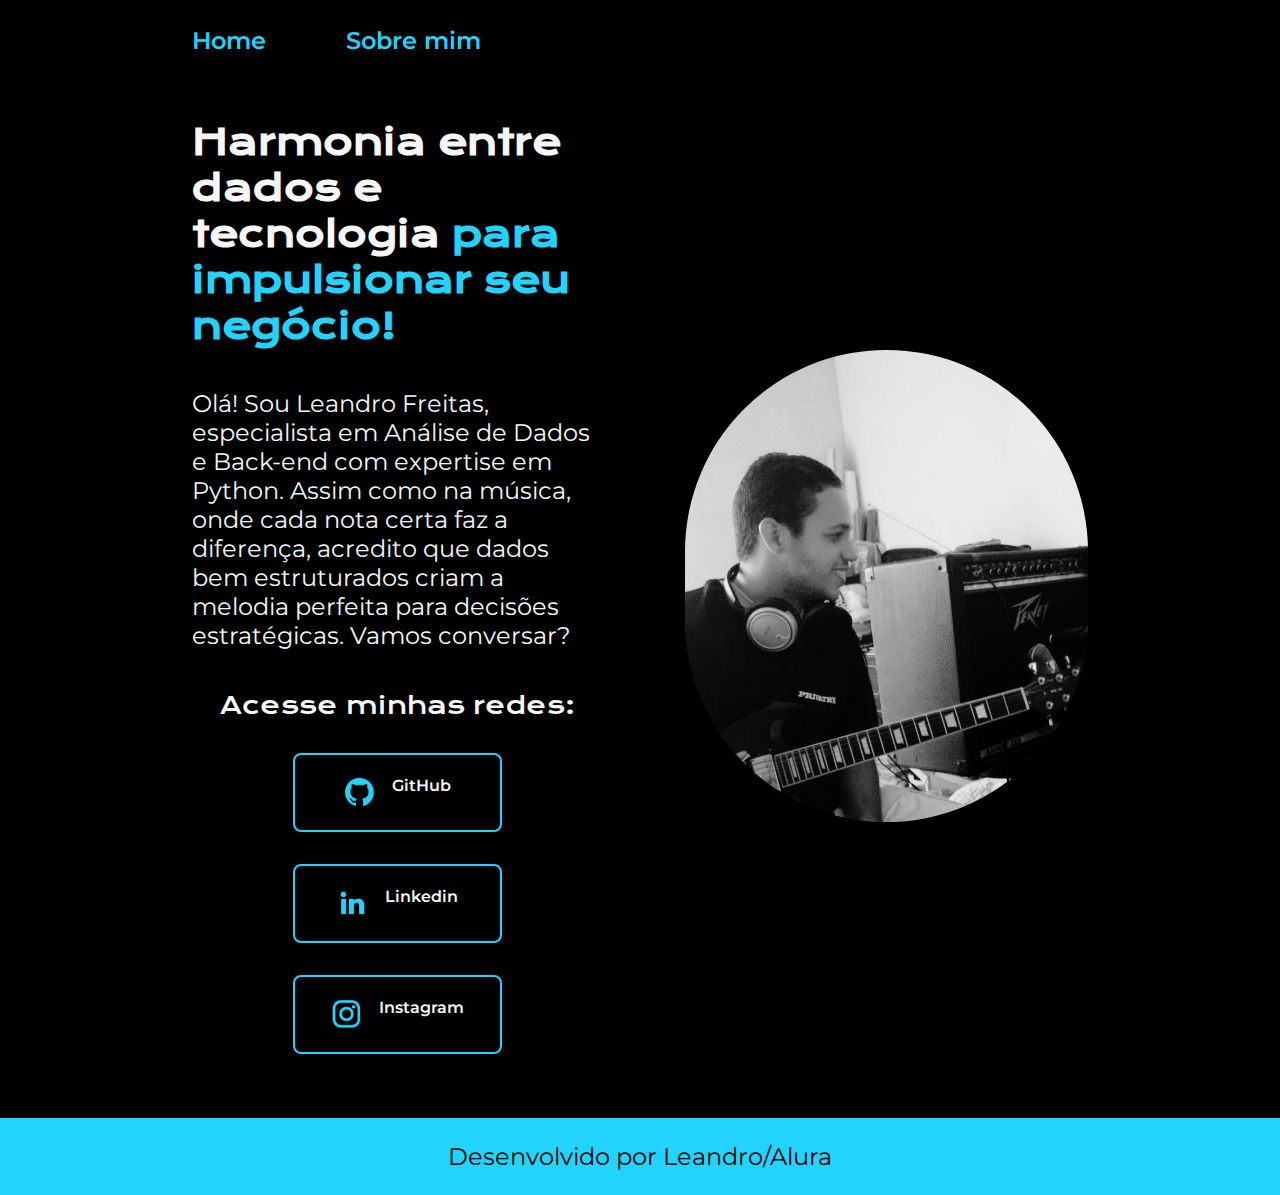
<file: index.html>
<!DOCTYPE html>
<html lang="pt-br">
<head>
    <meta charset="UTF-8">
    <meta http-equiv="X-UA-Compatible" content="IE=edge">
    <meta name="viewport" content="width=device-width, initial-scale=1.0">
    <title>Portifólio</title>
    <link rel="stylesheet" href="styles/style.css">
</head>
<body>
    <header class="cabecalho">
        <nav class="cabecalho__menu">
            <a href="index.html" class="cabecalho__menu__link">Home</a>
            <a href="about.html" class="cabecalho__menu__link">Sobre mim</a>
        </nav>
    </header>
    <main class="apresentacao">
        <section class="apresentacao__conteudo">
            <h1 class="apresentacao__conteudo__titulo">Harmonia entre dados e tecnologia <strong class="titulo-destaque">para impulsionar seu negócio!</strong></h1>
            <p class="apresentacao__conteudo__texto">Olá! Sou Leandro Freitas, especialista em Análise de Dados e Back-end com expertise em Python. Assim como na música, onde cada nota certa faz a diferença, acredito que dados bem estruturados criam a melodia perfeita para decisões estratégicas. Vamos conversar?
            </p>
            <div class="apresentacao__links">
                <h2 class="apresentacao__links__subtitulo">Acesse minhas redes:</h2>
                <a class="apresentacao__links__navegacao" href="https://github.com/leandrosfreitas">
                    <img src="assets/github.png" alt="icone do github">
                    GitHub
                </a>
                <a class="apresentacao__links__navegacao" href="https://www.linkedin.com/in/leandro-freitas-420a4018b">
                    <img src="assets/linkedin.png" alt="icone do linkedin">
                    Linkedin
                </a>
                <a class="apresentacao__links__navegacao" href="https://www.instagram.com/leandrosafr">
                    <img src="assets/instagram.png" alt="icone do instagram">
                    Instagram
                </a>
            </div>
        </section>
        <img class="apresentacao__imagem" src="assets/foto.png" alt="foto de alguém programando">
    </main>
    <footer class="rodape">
        <p>Desenvolvido por Leandro/Alura</p>
    </footer>
</body>
</html>
</file>
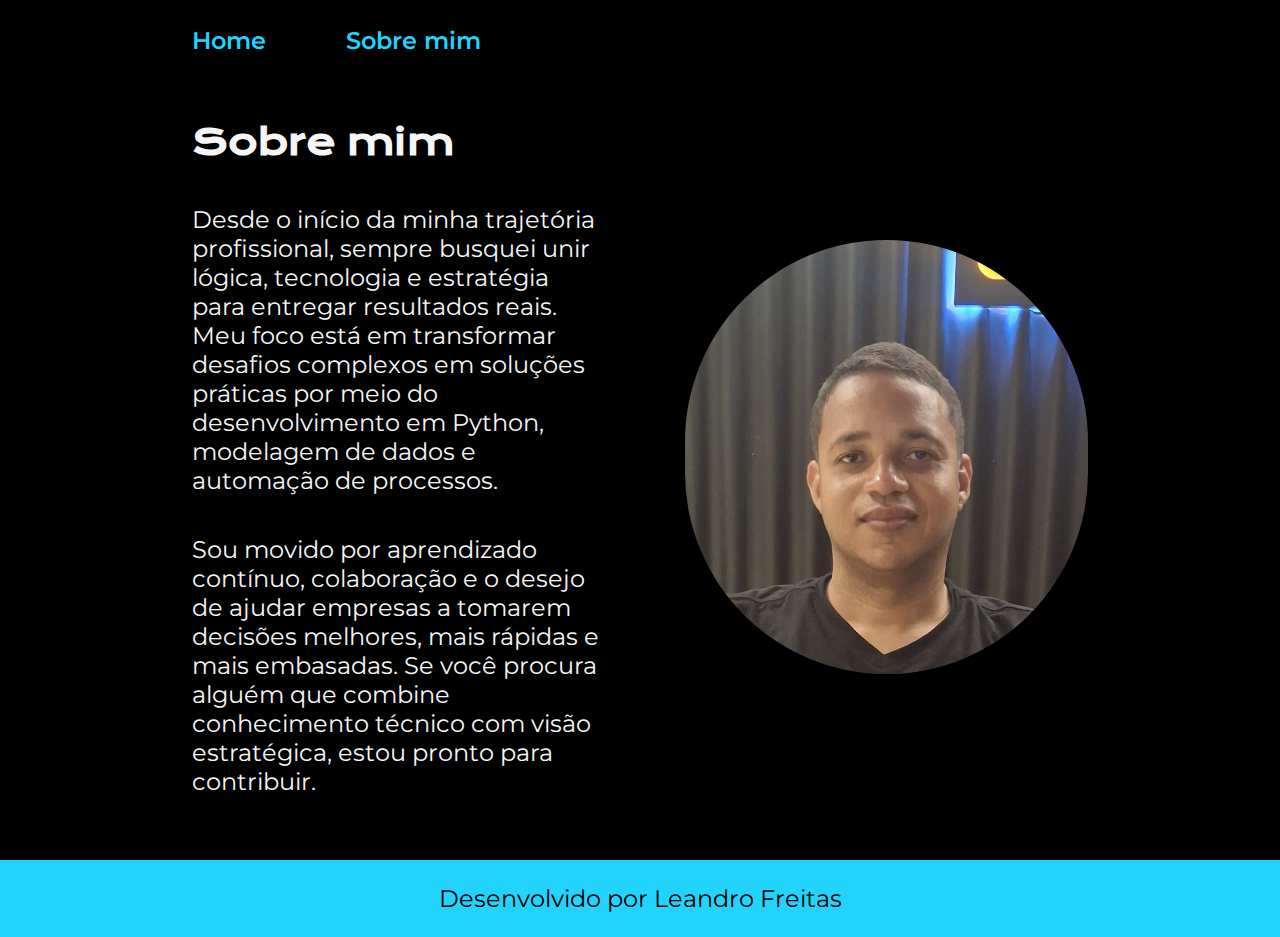
<file: about.html>
<!DOCTYPE html>
<html lang="pt-br">
<head>
    <meta charset="UTF-8">
    <meta http-equiv="X-UA-Compatible" content="IE=edge">
    <meta name="viewport" content="width=device-width, initial-scale=1.0">
    <title>Sobre mim</title>
    <link rel="stylesheet" href="styles/style.css">
</head>
<body>
    <header class="cabecalho">
        <nav class="cabecalho__menu">
            <a href="index.html" class="cabecalho__menu__link">Home</a>
            <a href="about.html" class="cabecalho__menu__link">Sobre mim</a>
        </nav>
    </header>
    <main class="apresentacao">
        <section class="apresentacao__conteudo">
            <h1 class="apresentacao__conteudo__titulo">Sobre mim</h1>
            <p class="apresentacao__conteudo__texto">Desde o início da minha trajetória profissional, sempre busquei unir lógica, tecnologia e estratégia para entregar resultados reais. Meu foco está em transformar desafios complexos em soluções práticas por meio do desenvolvimento em Python, modelagem de dados e automação de processos.</p>
            <p class="apresentacao__conteudo__texto">Sou movido por aprendizado contínuo, colaboração e o desejo de ajudar empresas a tomarem decisões melhores, mais rápidas e mais embasadas. Se você procura alguém que combine conhecimento técnico com visão estratégica, estou pronto para contribuir.
            </p>
        </section>
        <img class="apresentacao__imagem" src="assets/foto.jpeg" alt="foto de alguém programando">
    </main>
    <footer class="rodape">
        <p>Desenvolvido por Leandro Freitas</p>
    </footer>
</body>
</html>
</file>
<file: styles/style.css>
@import url('https://fonts.googleapis.com/css2?family=Krona+One&family=Montserrat:ital,wght@0,100..900;1,100..900&display=swap');
@import url('https://fonts.googleapis.com/css2?family=Montserrat:ital,wght@0,600;1,600&display=swap');

:root {
    --cor-primaria: #000000;
    --cor-secundaria: #f6f6f6;
    --cor-terciaria: #22d4fd;
    --cor-hover: #272727;

    --fonte-primaria: "Krona One", sans-serif;
    --fonte-secundaria: "Montserrat", sans-serif;
}

* {
    margin: 0;
    padding: 0;
}

body {
    background-color: var(--cor-primaria);
    color: var(--cor-secundaria);
    box-sizing: border-box;
}

.titulo-destaque {
    color: var(--cor-terciaria);
}

.apresentacao {
    margin: 5% 15%;
    display: flex;
    align-items: center;
    justify-content: space-between;
    gap: 82px;
}

.apresentacao__conteudo {
    width: 50%;
    display: flex;
    flex-direction: column;
    gap: 40px;
}

.apresentacao__conteudo__titulo {
    font-size: 2.25rem;
    font-family: var(--fonte-primaria);
}

.apresentacao__conteudo__texto {
    font-size: 1.5rem;
    font-family: var(--fonte-secundaria);
}


.apresentacao__links {
    display: flex;
    flex-direction: column;
    align-items: center;
    justify-content: space-between;
    gap: 32px;
}

.apresentacao__links__navegacao {
    display: flex;
    justify-content: center;
    gap: 16px;
    border: 2px solid var(--cor-terciaria);
    width: 50%;
    text-align: center;
    border-radius: 8px;
    font-size: 1.5ren;
    font-weight: 600;
    padding: 21.5px 0;
    text-decoration: none;
    color: var(--cor-secundaria);
    font-family: var(--fonte-secundaria)
}

.apresentacao__links__subtitulo {
    font-family: var(--fonte-primaria);
    font-weight: 400;
    font-size: 1.5rem;
}

.apresentacao__links__link:hover {
    background-color: var(--cor-hover);
}

.rodape {
    padding: 24px;
    color: var(--cor-primaria);
    background-color: var(--cor-terciaria);
    text-align: center;
    font-family: var(--fonte-secundaria);
    font-size: 1.5rem;
    font-weight: 400;
}

.cabecalho {
    padding: 2% 0% 0% 15%;
}

.cabecalho__menu {
    display: flex;
    gap: 80px;
}

.apresentacao__imagem {
    width: 45%;
    border-radius: 300px;
}

.cabecalho__menu__link {
    font-family: var(--fonte-secundaria);
    font-size: 1.5rem;
    font-weight: 600;
    color: var(--cor-terciaria);
    text-decoration: none;
}

@media (max-width: 1200px) {
    .apresentacao {
        flex-direction: column-reverse;
        padding: 5%;
    }

    .apresentacao__conteudo {
        width: auto;
    }

    .cabecalho {
        padding: 10%;
    }

    .cabecalho__menu {
        justify-content: center;
    }
}
</file>
